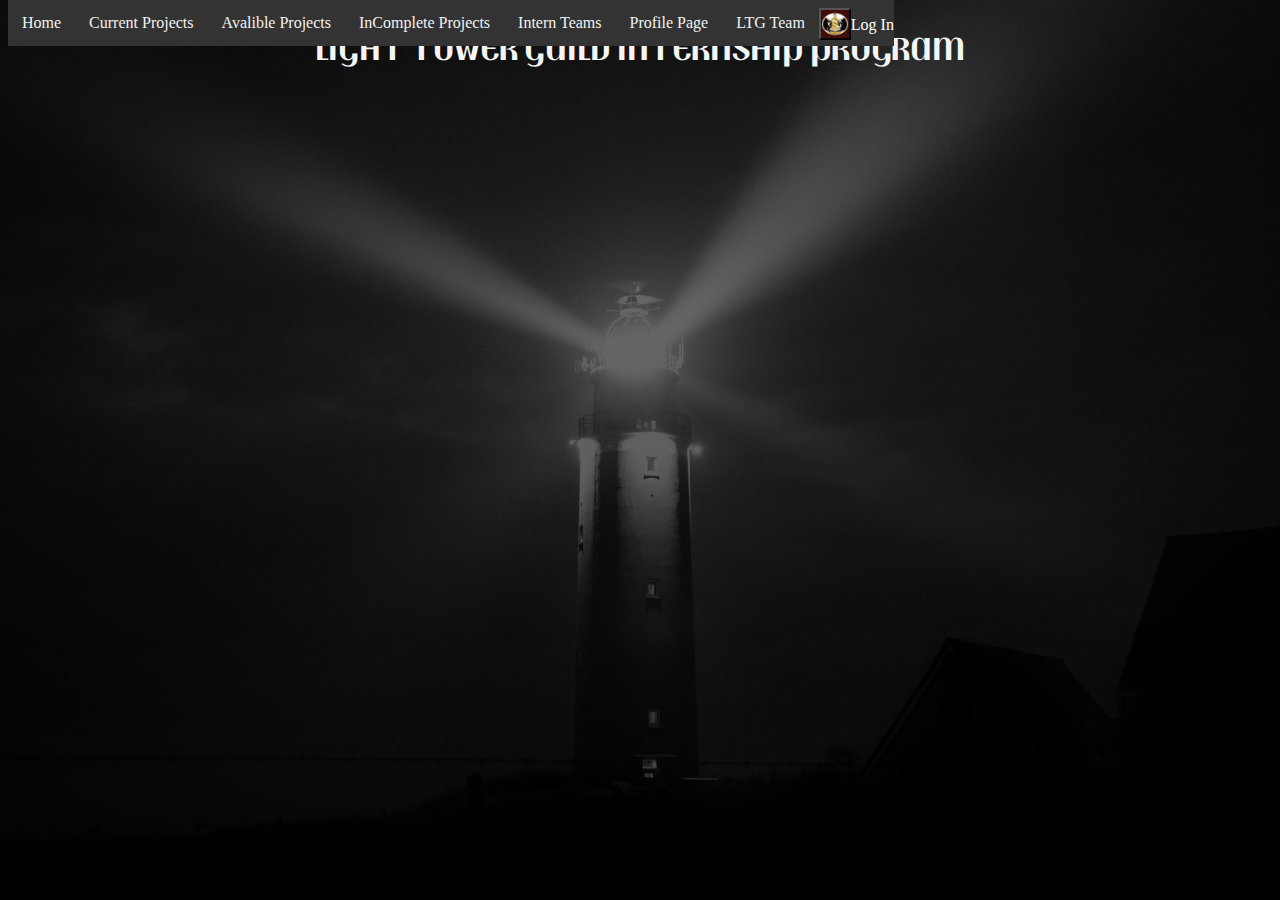
<file: index.html>
<!DOCTYPE html>
<!--[if lt IE 7]>      <html class="no-js lt-ie9 lt-ie8 lt-ie7"> <![endif]-->
<!--[if IE 7]>         <html class="no-js lt-ie9 lt-ie8"> <![endif]-->
<!--[if IE 8]>         <html class="no-js lt-ie9"> <![endif]-->
<!--[if gt IE 8]>      <html class="no-js"> <!--<![endif]-->
<html>
  <head>
    <meta charset="utf-8" />
    <meta http-equiv="X-UA-Compatible" content="IE=edge" />
    <title>Light Tower Guild</title>
    <meta name="description" content="" />
    <meta name="viewport" content="width=device-width, initial-scale=1" />
    <link rel="stylesheet" href="css/style.css" />
    <link rel="icon" href="images/favicon-32x32.png" />
    <link rel="preconnect" href="https://fonts.gstatic.com">
<link href="https://fonts.googleapis.com/css2?family=Trochut:wght@700&display=swap" rel="stylesheet"> 
  </head>
  <body id="main-body">
    <!--[if lt IE 7]>
      <p class="browsehappy">
        You are using an <strong>outdated</strong> browser. Please
        <a href="#">upgrade your browser</a> to improve your experience.
      </p>
    <![endif]-->

    <!-- Sticky nav bar -->
    <div id="navbar">
      <a href="index.html">Home</a>
      <a href="currentProjects.html">Current Projects</a>
      <a href="avalibleProjects.html">Avalible Projects</a>
      <a href="incompleteProjects.html">InComplete Projects</a>
      <a href="intermTeams.html">Intern Teams</a>
      <a href="profilePage.html">Profile Page</a>
      <a href="ltgTeam.html">LTG Team</a>
      <div class="login-text">Log In</div>
      <button id="loginButton" type="button">
        <a href="login.html"></a>
      </button>
    </div>
        <!-- Title -->
        <h1>LIGHT TOWER GUILD INTERNSHIP PROGRAM</h1>

    <script src="./javaScript/script.js" async defer></script>
  </body>
</html>
</file>
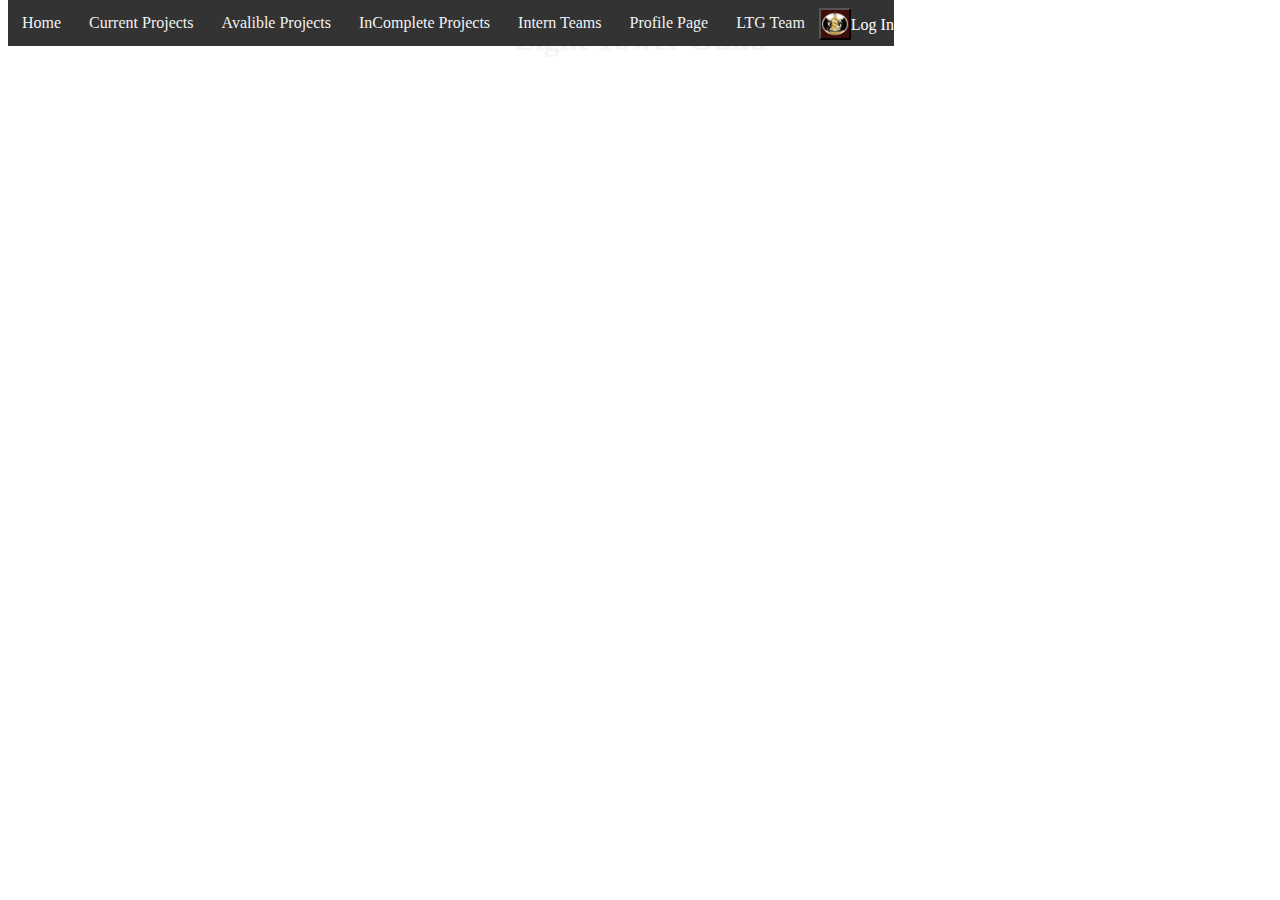
<file: companyLogin.html>
<!DOCTYPE html>
<!--[if lt IE 7]>      <html class="no-js lt-ie9 lt-ie8 lt-ie7"> <![endif]-->
<!--[if IE 7]>         <html class="no-js lt-ie9 lt-ie8"> <![endif]-->
<!--[if IE 8]>         <html class="no-js lt-ie9"> <![endif]-->
<!--[if gt IE 8]>      <html class="no-js"> <!--<![endif]-->
<html>
    <head>
        <meta charset="utf-8">
        <meta http-equiv="X-UA-Compatible" content="IE=edge">
        <title>Light Tower Guild</title>
        <meta name="description" content="">
        <meta name="viewport" content="width=device-width, initial-scale=1">
        <link rel="stylesheet" href="css/style.css">
        <link rel="icon" href="images/favicon-32x32.png">
    </head>
    <body>
        <!--[if lt IE 7]>
            <p class="browsehappy">You are using an <strong>outdated</strong> browser. Please <a href="#">upgrade your browser</a> to improve your experience.</p>
        <![endif]-->
        
        <!-- Sticky nav bar -->
    <div id="navbar">
      <a href="index.html">Home</a>
      <a href="currentProjects.html">Current Projects</a>
      <a href="avalibleProjects.html">Avalible Projects</a>
      <a href="incompleteProjects.html">InComplete Projects</a>
      <a href="intermTeams.html">Intern Teams</a>
      <a href="profilePage.html">Profile Page</a>
      <a href="ltgTeam.html">LTG Team</a>
      <div class="login-text">Log In</div>
      <button id="loginButton" type="button">
        <a href="login.html"></a>
      </button>
    </div>


        <!-- Title -->
        <h1>Light Tower Guild </h1>

        <script src="./javaScript/script.js" async defer></script>
    </body>
</html>
</file>
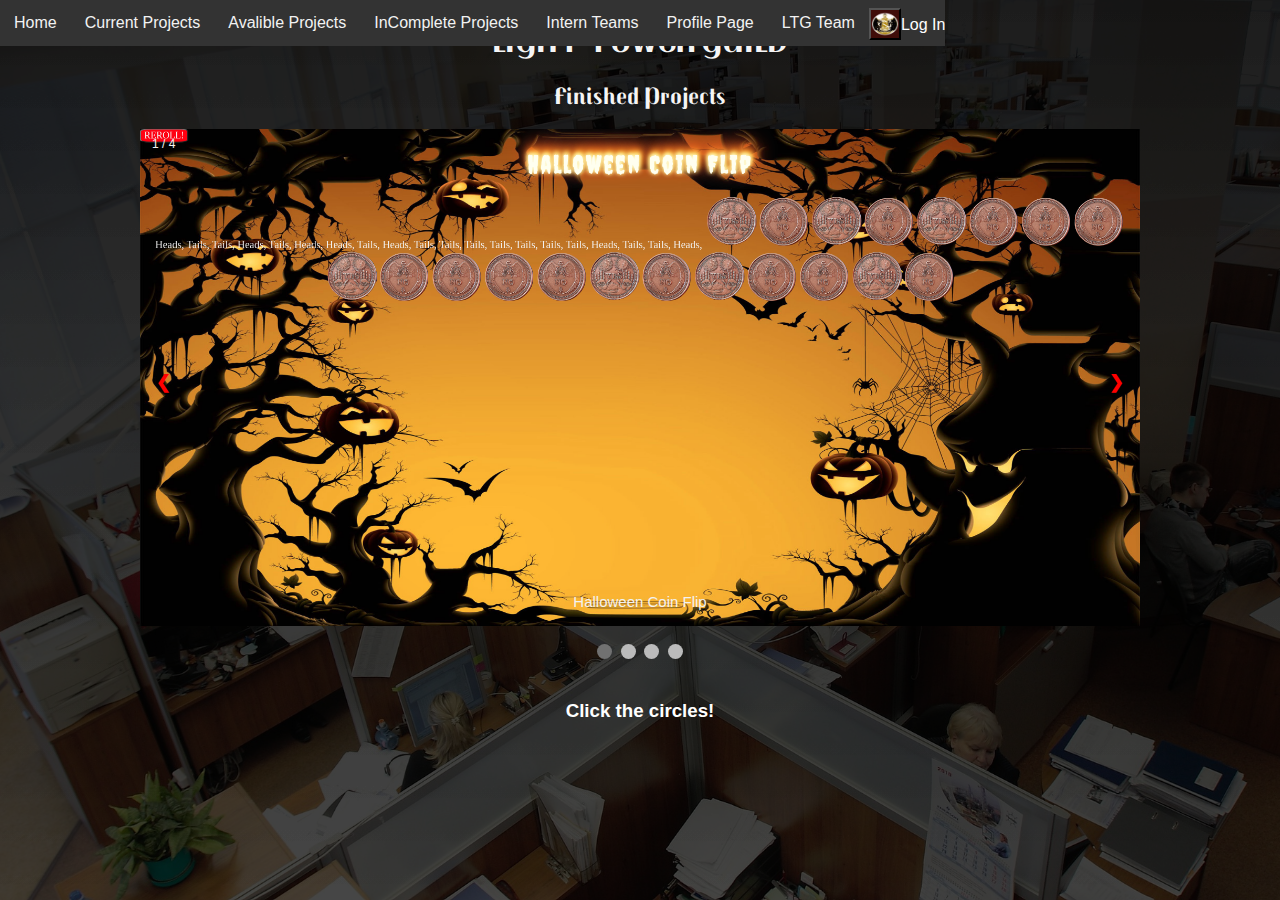
<file: currentProjects.html>
<!DOCTYPE html>
<!--[if lt IE 7]>      <html class="no-js lt-ie9 lt-ie8 lt-ie7"> <![endif]-->
<!--[if IE 7]>         <html class="no-js lt-ie9 lt-ie8"> <![endif]-->
<!--[if IE 8]>         <html class="no-js lt-ie9"> <![endif]-->
<!--[if gt IE 8]>      <html class="no-js"> <!--<![endif]-->
<html>
  <head>
    <meta charset="utf-8" />
    <meta http-equiv="X-UA-Compatible" content="IE=edge" />
    <title>Light Tower Guild</title>
    <meta name="description" content="" />
    <meta name="viewport" content="width=device-width, initial-scale=1" />
    <link rel="stylesheet" href="css/style.css" />
    <link rel="stylesheet" href="css/currentProjects.css" />
    <link rel="icon" href="images/favicon-32x32.png" />
    <link rel="preconnect" href="https://fonts.gstatic.com">
<link href="https://fonts.googleapis.com/css2?family=Trochut:wght@700&display=swap" rel="stylesheet"> 
  </head>
  <body>
    <!--[if lt IE 7]>
      <p class="browsehappy">
        You are using an <strong>outdated</strong> browser. Please
        <a href="#">upgrade your browser</a> to improve your experience.
      </p>
    <![endif]-->

    <!-- Sticky nav bar -->
    <div id="navbar">
      <a href="index.html">Home</a>
      <a href="currentProjects.html">Current Projects</a>
      <a href="avalibleProjects.html">Avalible Projects</a>
      <a href="incompleteProjects.html">InComplete Projects</a>
      <a href="intermTeams.html">Intern Teams</a>
      <a href="profilePage.html">Profile Page</a>
      <a href="ltgTeam.html">LTG Team</a>
      <div class="login-text">Log In</div>
      <button id="loginButton" type="button">
        <a href="login.html"></a>
      </button>
    </div>

    <!-- Title -->
    <h1> LIGHT TOWER GUILD </h1>
    <h2>Finished Projects</h2>

    <div class="slideshow-container">
      <div class="mySlides fade">
        <div class="numbertext">1 / 4</div>
        <img src="images/halloween.png" style="width: 100%" />
        <div class="text">Halloween Coin Flip</div>
      </div>

      <div class="mySlides fade">
        <div class="numbertext">2 / 4</div>
        <img src="images/mazerunner.png" style="width: 100%" />
        <div class="text">Maze Runner</div>
      </div>

      <div class="mySlides fade">
        <div class="numbertext">3 / 4</div>
        <img src="images/halloween.png" style="width: 100%" />
        <div class="text">Halloween 2</div>
      </div>

        <div class="mySlides fade">
        <div class="numbertext">4 / 4</div>
        <img src="images/mazerunner.png" style="width: 100%" />
        <div class="text">Maze Runner 2</div>
      </div>

      <a class="prev" onclick="plusSlides(-1)">&#10094;</a>
      <a class="next" onclick="plusSlides(1)">&#10095;</a>
    </div>
    <br />

    <div style="text-align: center">
      <span class="dot" onclick="currentSlide(1)"></span>
      <span class="dot" onclick="currentSlide(2)"></span>
      <span class="dot" onclick="currentSlide(3)"></span>
      <span class="dot" onclick="currentSlide(4)"></span>
    </div>
    <br />
    <h3 id="bottom-warning">Click the circles!</h3>
    <script src="./javaScript/script.js" async defer></script>
  </body>
</html>
</file>
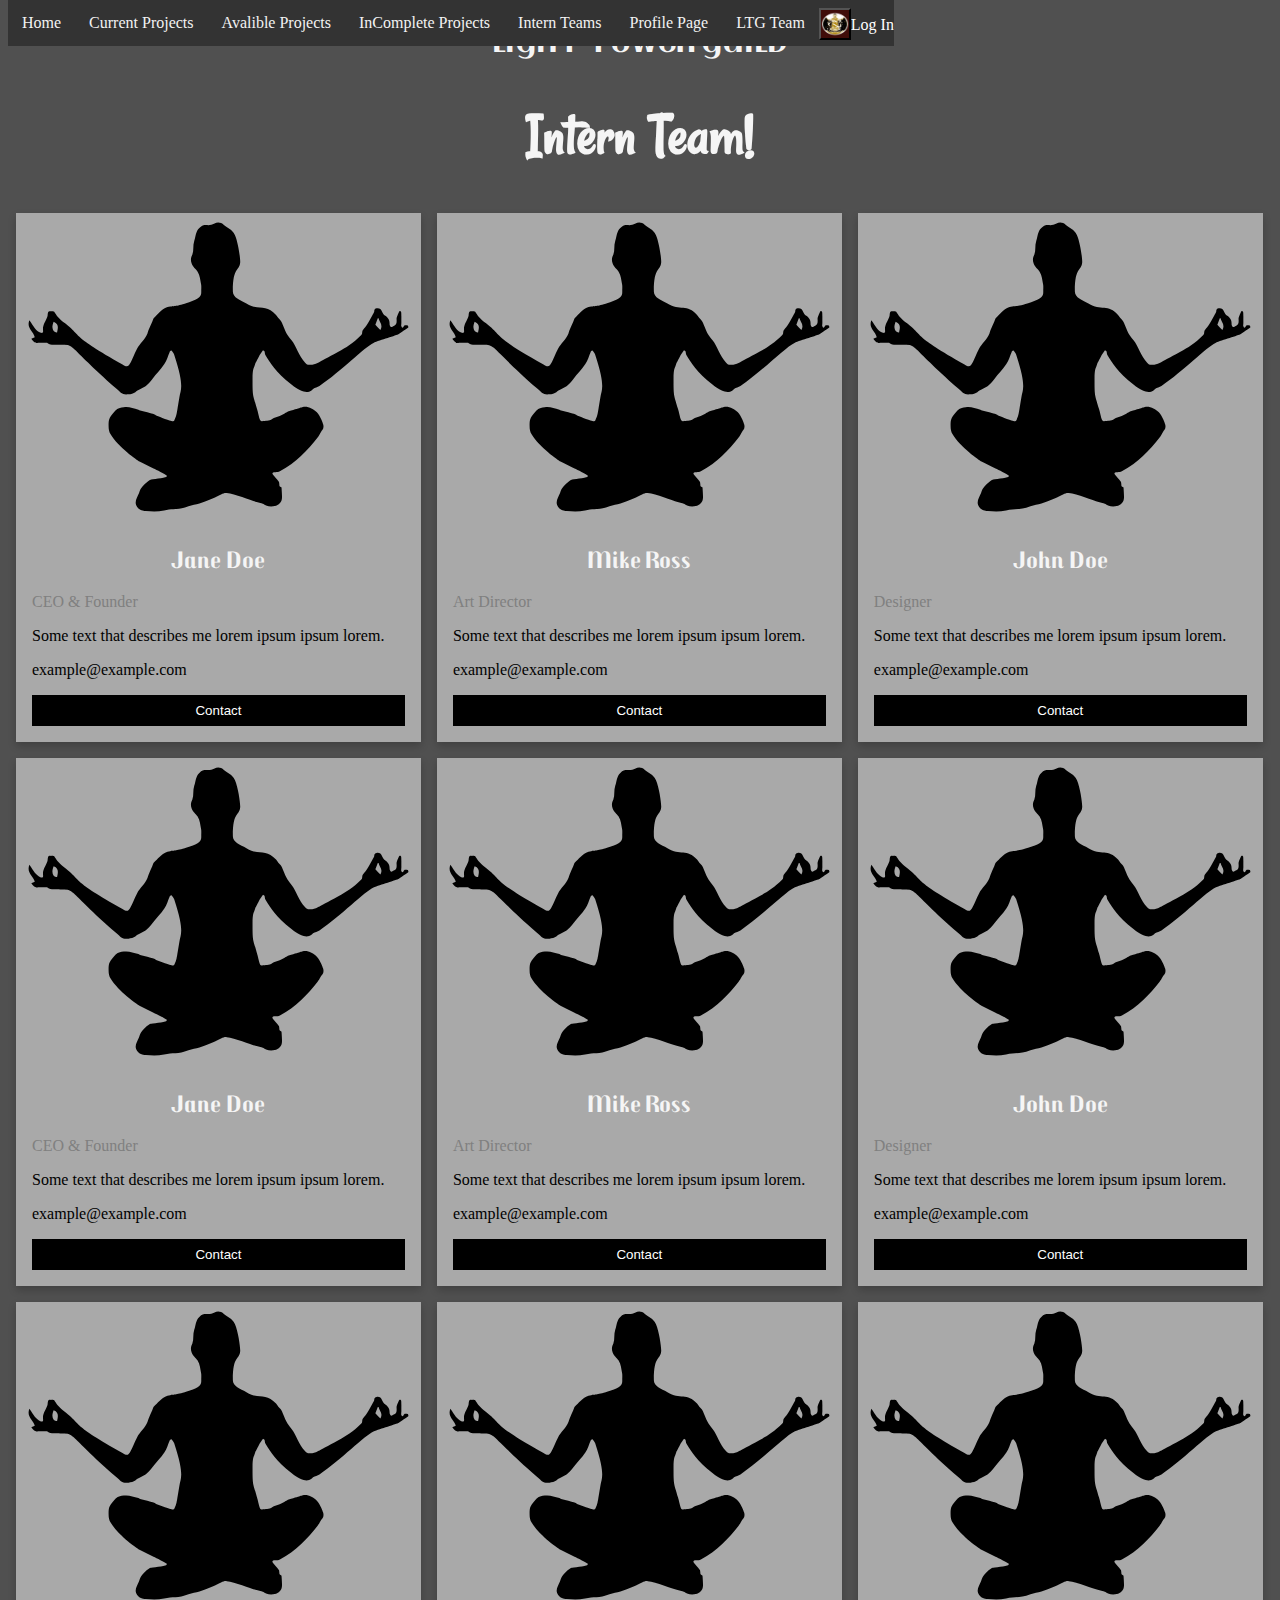
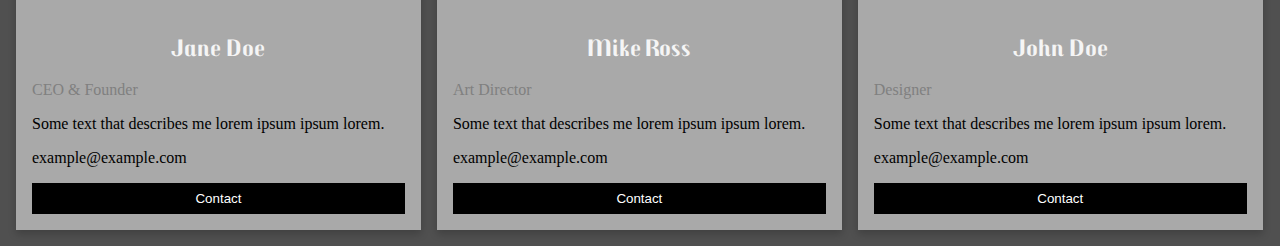
<file: intermTeams.html>
<!DOCTYPE html>
<!--[if lt IE 7]>      <html class="no-js lt-ie9 lt-ie8 lt-ie7"> <![endif]-->
<!--[if IE 7]>         <html class="no-js lt-ie9 lt-ie8"> <![endif]-->
<!--[if IE 8]>         <html class="no-js lt-ie9"> <![endif]-->
<!--[if gt IE 8]>      <html class="no-js"> <!--<![endif]-->
<html>
  <head>
    <meta charset="utf-8" />
    <meta http-equiv="X-UA-Compatible" content="IE=edge" />
    <title>Light Tower Guild</title>
    <meta name="description" content="" />
    <meta name="viewport" content="width=device-width, initial-scale=1" />
    <link rel="stylesheet" href="css/style.css" />
    <link rel="stylesheet" href="css/internTeams.css" />
    <link rel="icon" href="images/favicon-32x32.png" />
    <link rel="preconnect" href="https://fonts.gstatic.com">
<link href="https://fonts.googleapis.com/css2?family=Trochut:wght@700&display=swap" rel="stylesheet"> 
  </head>
  <body>
    <!--[if lt IE 7]>
      <p class="browsehappy">
        You are using an <strong>outdated</strong> browser. Please
        <a href="#">upgrade your browser</a> to improve your experience.
      </p>
    <![endif]-->

    <!-- Sticky nav bar -->
    <div id="navbar">
      <a href="index.html">Home</a>
      <a href="currentProjects.html">Current Projects</a>
      <a href="avalibleProjects.html">Avalible Projects</a>
      <a href="incompleteProjects.html">InComplete Projects</a>
      <a href="intermTeams.html">Intern Teams</a>
      <a href="profilePage.html">Profile Page</a>
      <a href="ltgTeam.html">LTG Team</a>
      <div class="login-text">Log In</div>
      <button id="loginButton" type="button">
        <a href="login.html"></a>
      </button>
    </div>

    <!-- Title -->
    <h1> LIGHT TOWER GUILD </h1>
    <h2 id="fire_font" class="font-effect-fire-animation">Intern Team!</h2>

    <div class="row">
      <div class="column">
        <div class="card">
          <img src="images/yoga.svg" alt="Jane" style="width: 100%" />
          <div class="container">
            <h2>Jane Doe</h2>
            <p class="title">CEO & Founder</p>
            <p>Some text that describes me lorem ipsum ipsum lorem.</p>
            <p>example@example.com</p>
            <p><button class="button">Contact</button></p>
          </div>
        </div>
      </div>

      <div class="column">
        <div class="card">
          <img src="/images/yoga.svg" alt="Mike" style="width: 100%" />
          <div class="container">
            <h2>Mike Ross</h2>
            <p class="title">Art Director</p>
            <p>Some text that describes me lorem ipsum ipsum lorem.</p>
            <p>example@example.com</p>
            <p><button class="button">Contact</button></p>
          </div>
        </div>
      </div>

      <div class="column">
        <div class="card">
          <img src="/images/yoga.svg" alt="John" style="width: 100%" />
          <div class="container">
            <h2>John Doe</h2>
            <p class="title">Designer</p>
            <p>Some text that describes me lorem ipsum ipsum lorem.</p>
            <p>example@example.com</p>
            <p><button class="button">Contact</button></p>
          </div>
        </div>
      </div>
    </div>

    <div class="row">
      <div class="column">
        <div class="card">
          <img src="/images/yoga.svg" alt="Jane" style="width: 100%" />
          <div class="container">
            <h2>Jane Doe</h2>
            <p class="title">CEO & Founder</p>
            <p>Some text that describes me lorem ipsum ipsum lorem.</p>
            <p>example@example.com</p>
            <p><button class="button">Contact</button></p>
          </div>
        </div>
      </div>

      <div class="column">
        <div class="card">
          <img src="/images/yoga.svg" alt="Mike" style="width: 100%" />
          <div class="container">
            <h2>Mike Ross</h2>
            <p class="title">Art Director</p>
            <p>Some text that describes me lorem ipsum ipsum lorem.</p>
            <p>example@example.com</p>
            <p><button class="button">Contact</button></p>
          </div>
        </div>
      </div>

      <div class="column">
        <div class="card">
          <img src="/images/yoga.svg" alt="John" style="width: 100%" />
          <div class="container">
            <h2>John Doe</h2>
            <p class="title">Designer</p>
            <p>Some text that describes me lorem ipsum ipsum lorem.</p>
            <p>example@example.com</p>
            <p><button class="button">Contact</button></p>
          </div>
        </div>
      </div>
    </div>

    <div class="row">
      <div class="column">
        <div class="card">
          <img src="/images/yoga.svg" alt="Jane" style="width: 100%" />
          <div class="container">
            <h2>Jane Doe</h2>
            <p class="title">CEO & Founder</p>
            <p>Some text that describes me lorem ipsum ipsum lorem.</p>
            <p>example@example.com</p>
            <p><button class="button">Contact</button></p>
          </div>
        </div>
      </div>

      <div class="column">
        <div class="card">
          <img src="/images/yoga.svg" alt="Mike" style="width: 100%" />
          <div class="container">
            <h2>Mike Ross</h2>
            <p class="title">Art Director</p>
            <p>Some text that describes me lorem ipsum ipsum lorem.</p>
            <p>example@example.com</p>
            <p><button class="button">Contact</button></p>
          </div>
        </div>
      </div>

      <div class="column">
        <div class="card">
          <img src="/images/yoga.svg" alt="John" style="width: 100%" />
          <div class="container">
            <h2>John Doe</h2>
            <p class="title">Designer</p>
            <p>Some text that describes me lorem ipsum ipsum lorem.</p>
            <p>example@example.com</p>
            <p><button class="button">Contact</button></p>
          </div>
        </div>
      </div>
    </div>


    <script src="./javaScript/script.js" async defer></script>
  </body>
</html>
</file>
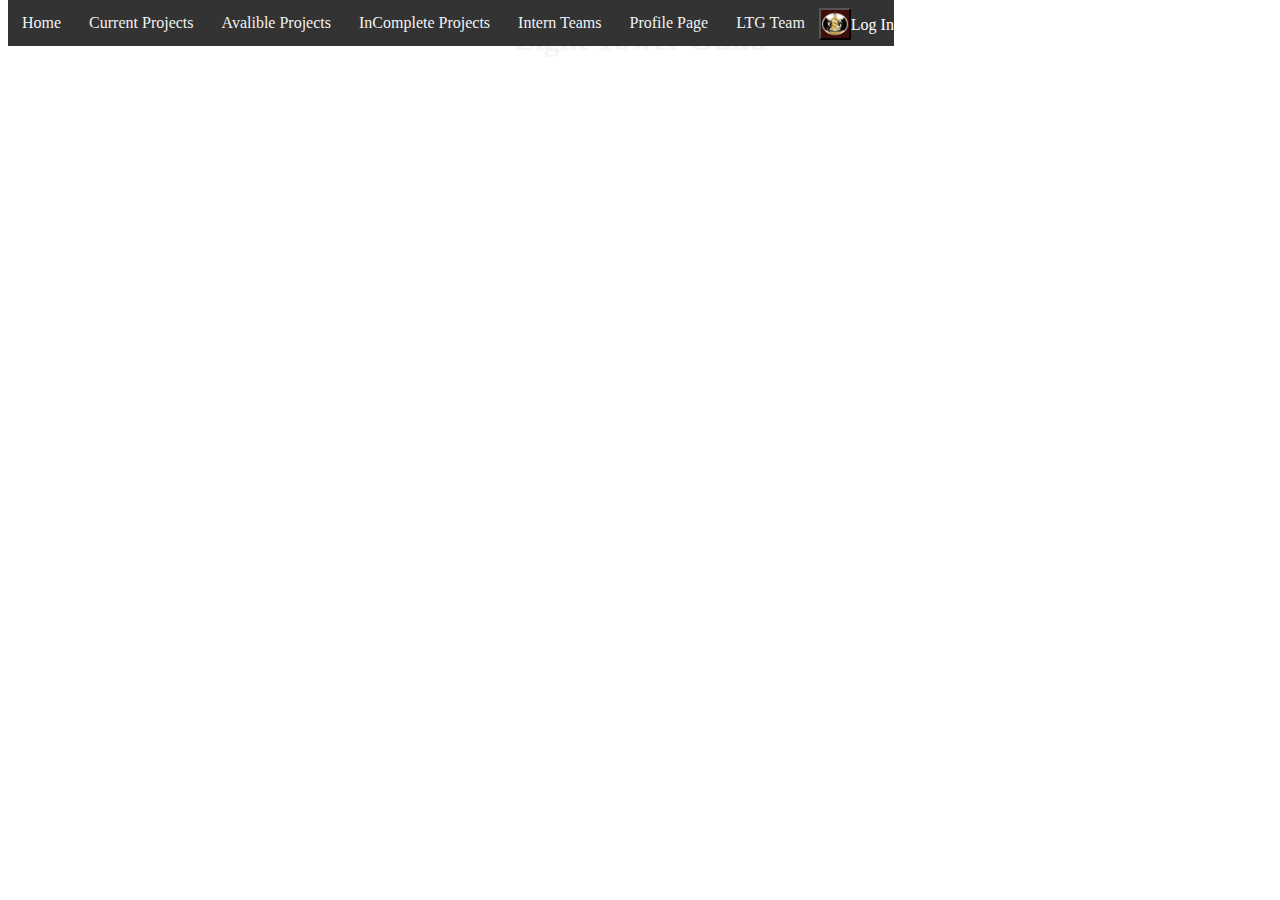
<file: internLogin.html>
<!DOCTYPE html>
<!--[if lt IE 7]>      <html class="no-js lt-ie9 lt-ie8 lt-ie7"> <![endif]-->
<!--[if IE 7]>         <html class="no-js lt-ie9 lt-ie8"> <![endif]-->
<!--[if IE 8]>         <html class="no-js lt-ie9"> <![endif]-->
<!--[if gt IE 8]>      <html class="no-js"> <!--<![endif]-->
<html>
    <head>
        <meta charset="utf-8">
        <meta http-equiv="X-UA-Compatible" content="IE=edge">
        <title>Light Tower Guild</title>
        <meta name="description" content="">
        <meta name="viewport" content="width=device-width, initial-scale=1">
        <link rel="stylesheet" href="css/style.css">
        <link rel="icon" href="images/favicon-32x32.png">
    </head>
    <body>
        <!--[if lt IE 7]>
            <p class="browsehappy">You are using an <strong>outdated</strong> browser. Please <a href="#">upgrade your browser</a> to improve your experience.</p>
        <![endif]-->
        
        <!-- Sticky nav bar -->
    <div id="navbar">
      <a href="index.html">Home</a>
      <a href="currentProjects.html">Current Projects</a>
      <a href="avalibleProjects.html">Avalible Projects</a>
      <a href="incompleteProjects.html">InComplete Projects</a>
      <a href="intermTeams.html">Intern Teams</a>
      <a href="profilePage.html">Profile Page</a>
      <a href="ltgTeam.html">LTG Team</a>
       <div class="login-text">Log In</div>
      <button id="loginButton" type="button">
        <a href="login.html"></a>
      </button>
    </div>


        <!-- Title -->
        <h1>Light Tower Guild </h1>

        <script src="./javaScript/script.js" async defer></script>
    </body>
</html>
</file>
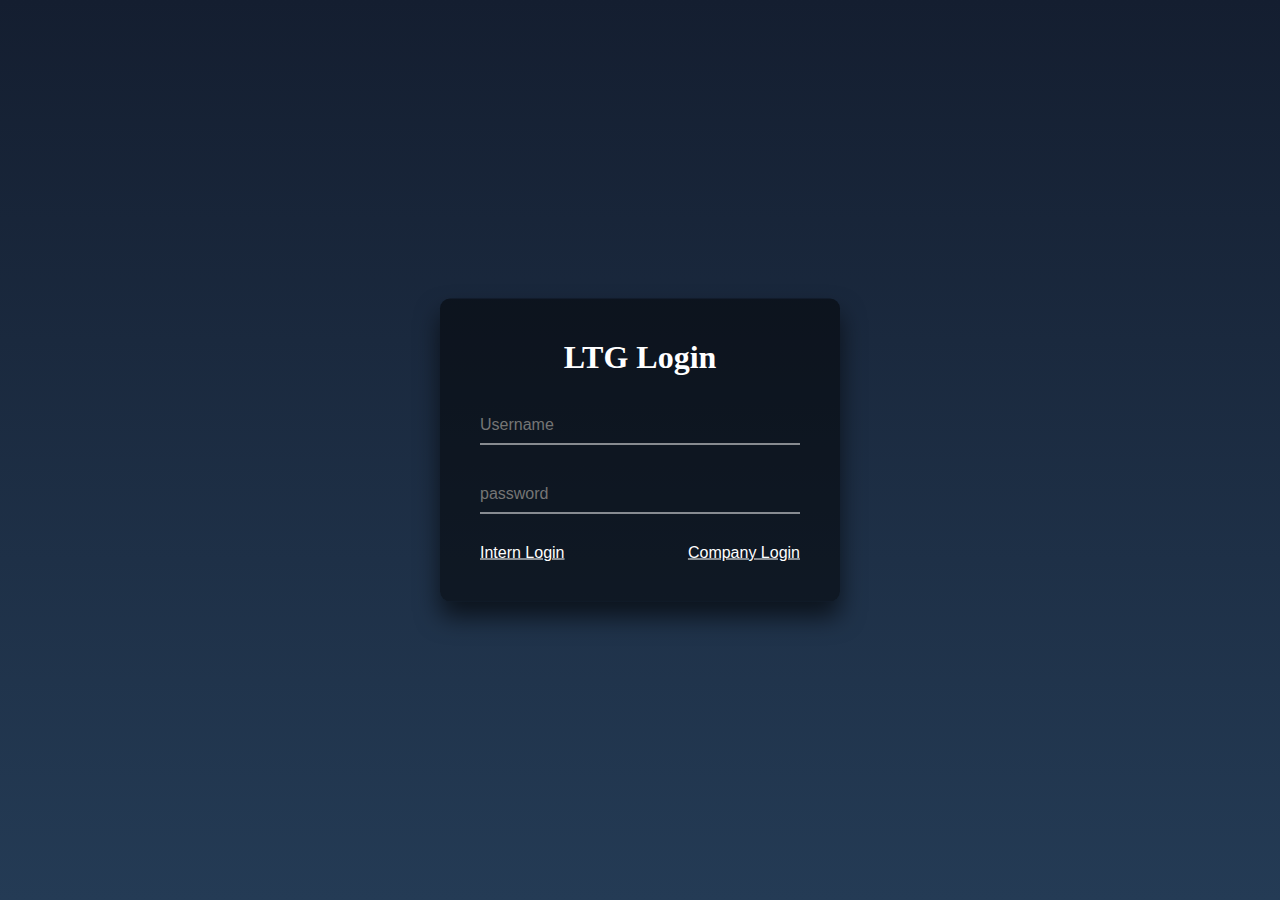
<file: login.html>
<!DOCTYPE html>
<!--[if lt IE 7]>      <html class="no-js lt-ie9 lt-ie8 lt-ie7"> <![endif]-->
<!--[if IE 7]>         <html class="no-js lt-ie9 lt-ie8"> <![endif]-->
<!--[if IE 8]>         <html class="no-js lt-ie9"> <![endif]-->
<!--[if gt IE 8]>      <html class="no-js"> <!--<![endif]-->
<html>
  <head>
    <meta charset="utf-8" />
    <meta http-equiv="X-UA-Compatible" content="IE=edge" />
    <title>Light Tower Guild</title>
    <meta name="description" content="" />
    <meta name="viewport" content="width=device-width, initial-scale=1" />
    <link rel="stylesheet" href="css/style.css" />
    <link rel="stylesheet" href="css/login.css" />
    <link rel="icon" href="images/favicon-32x32.png" />
  </head>
  <body>
    <!--[if lt IE 7]>
      <p class="browsehappy">
        You are using an <strong>outdated</strong> browser. Please
        <a href="#">upgrade your browser</a> to improve your experience.
      </p>
    <![endif]-->

    <!-- Sticky nav bar -->
    <!--
    <div id="navbar">
      <a href="index.html">Home</a>
      <a href="currentProjects.html">Current Projects</a>
      <a href="avalibleProjects.html">Avalible Projects</a>
      <a href="incompleteProjects.html">InComplete Projects</a>
      <a href="intermTeams.html">Intern Teams</a>
      <a href="profilePage.html">Profile Page</a>
      <a href="ltgTeam.html">LTG Team</a>
      <button id="loginButton" type="button">
        <a href="login.html"></a>
      </button>
    </div> -->

    
    <!-- Login Box -->
    <div class="login-box">
      <h1>LTG Login</h1>
      <form>
        <div class="user-box">
          <input type="text" name="" required="" placeholder="Username" />
        </div>
        <div class="user-box">
          <input type="password" name="" required="" placeholder="password" />
        </div>
        <a id="home_link_left" href="incompleteProjects.html">
          <span></span>
          <span></span>
          <span></span>
          <span></span>
          Intern Login
          </a>
        <a id="home_link_right" href="currentProjects.html">
          <span></span>
          <span></span>
          <span></span>
          <span></span>
          Company Login
        </a>
      </form>
    </div>
    <script src="./javaScript/script.js" async defer></script>
  </body>
</html>
</file>
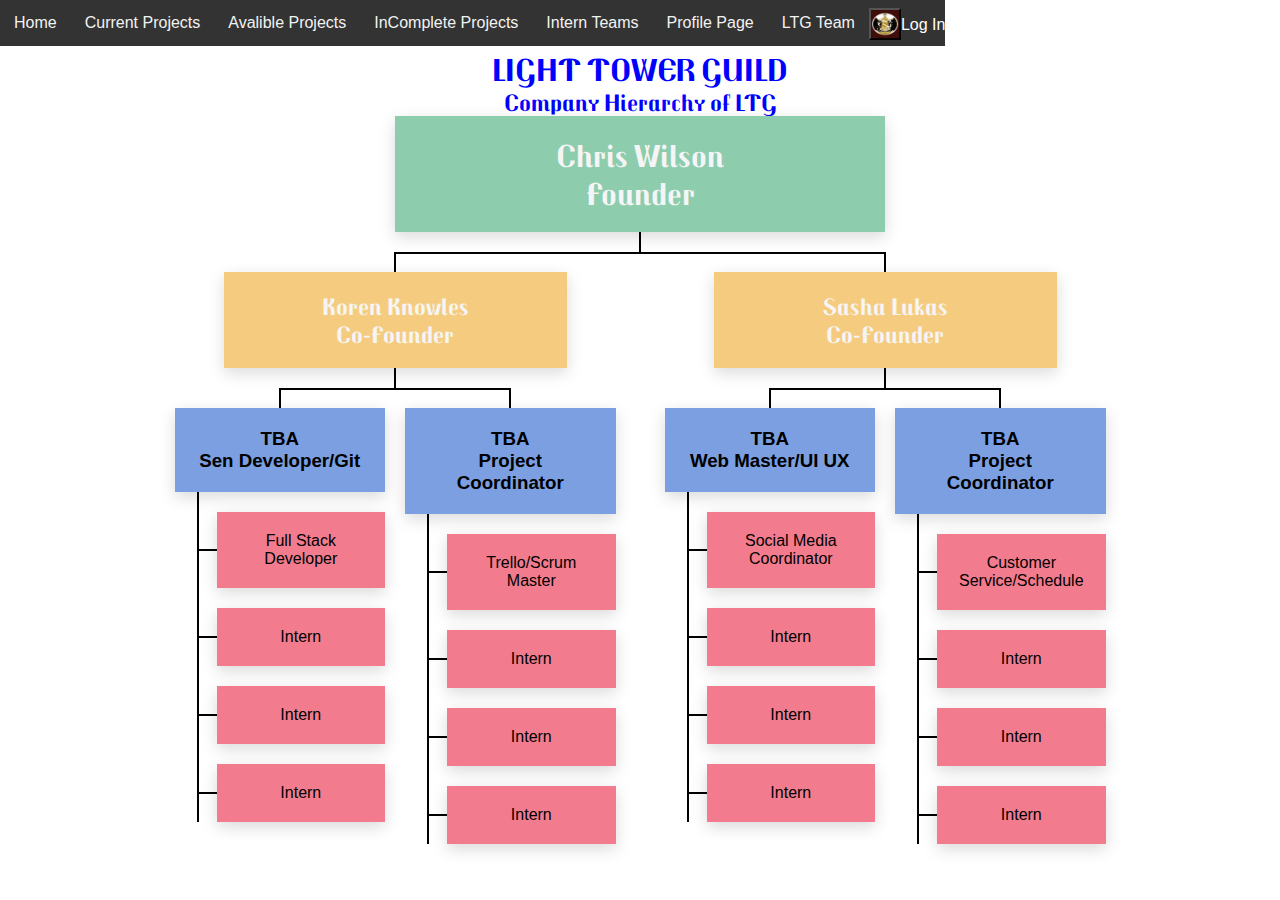
<file: ltgTeam.html>
<!DOCTYPE html>
<!--[if lt IE 7]>      <html class="no-js lt-ie9 lt-ie8 lt-ie7"> <![endif]-->
<!--[if IE 7]>         <html class="no-js lt-ie9 lt-ie8"> <![endif]-->
<!--[if IE 8]>         <html class="no-js lt-ie9"> <![endif]-->
<!--[if gt IE 8]>      <html class="no-js"> <!--<![endif]-->
<html>
  <head>
    <meta charset="utf-8" />
    <meta http-equiv="X-UA-Compatible" content="IE=edge" />
    <title>Who We Are!</title>
    <meta name="description" content="" />
    <meta name="viewport" content="width=device-width, initial-scale=1" />
    <link rel="stylesheet" href="css/style.css" />
    <link rel="stylesheet" href="css/ltgTeam.css" />
    <link rel="icon" href="images/favicon-32x32.png" />
    <link rel="preconnect" href="https://fonts.gstatic.com" />
    <link
      href="https://fonts.googleapis.com/css2?family=Trochut:wght@700&display=swap"
      rel="stylesheet"
    />
  </head>
  <body>
    <!--[if lt IE 7]>
      <p class="browsehappy">
        You are using an <strong>outdated</strong> browser. Please
        <a href="#">upgrade your browser</a> to improve your experience.
      </p>
    <![endif]-->

    <!-- Sticky nav bar -->
    <div id="navbar">
      <a href="index.html">Home</a>
      <a href="currentProjects.html">Current Projects</a>
      <a href="avalibleProjects.html">Avalible Projects</a>
      <a href="incompleteProjects.html">InComplete Projects</a>
      <a href="intermTeams.html">Intern Teams</a>
      <a href="profilePage.html">Profile Page</a>
      <a href="ltgTeam.html">LTG Team</a>
      <div class="login-text">Log In</div>
      <button id="loginButton" type="button">
        <a href="login.html"></a>
      </button>
    </div>

    <!-- Title -->
    <h1 style="color: blue">LIGHT TOWER GUILD</h1>
    <h2 style="color: blue">Company Hierarchy of LTG</h2>

    <!--[if lt IE 7]>
      <p class="browsehappy">
        You are using an <strong>outdated</strong> browser. Please
        <a href="#">upgrade your browser</a> to improve your experience.
      </p>
    <![endif]-->

    <div class="container">
      <h1 class="level-1 rectangle">
        Chris Wilson <br />
        Founder
      </h1>

      <ol class="level-2-wrapper">
        <li>
          <h2 class="level-2 rectangle">Koren Knowles <br />Co-Founder</h2>
          <ol class="level-3-wrapper">
            <li>
              <h3 class="level-3 rectangle">TBA <br />Sen Developer/Git</h3>
              <ol class="level-4-wrapper">
                <li>
                  <h4 class="level-4 rectangle">Full Stack Developer</h4>
                </li>
                <li>
                  <h4 class="level-4 rectangle">Intern</h4>
                </li>
                <li>
                  <h4 class="level-4 rectangle">Intern</h4>
                </li>
                <li>
                  <h4 class="level-4 rectangle">Intern</h4>
                </li>
              </ol>
            </li>
            <li>
              <h3 class="level-3 rectangle">TBA <br />Project Coordinator</h3>
              <ol class="level-4-wrapper">
                <li>
                  <h4 class="level-4 rectangle">Trello/Scrum Master</h4>
                </li>
                <li>
                  <h4 class="level-4 rectangle">Intern</h4>
                </li>
                <li>
                  <h4 class="level-4 rectangle">Intern</h4>
                </li>
                <li>
                  <h4 class="level-4 rectangle">Intern</h4>
                </li>
              </ol>
            </li>
          </ol>
        </li>
        <li>
          <h2 class="level-2 rectangle">Sasha Lukas <br />Co-Founder</h2>
          <ol class="level-3-wrapper">
            <li>
              <h3 class="level-3 rectangle">
                TBA <br />
                Web Master/UI UX
              </h3>
              <ol class="level-4-wrapper">
                <li>
                  <h4 class="level-4 rectangle">Social Media Coordinator</h4>
                </li>
                <li>
                  <h4 class="level-4 rectangle">Intern</h4>
                </li>
                <li>
                  <h4 class="level-4 rectangle">Intern</h4>
                </li>
                <li>
                  <h4 class="level-4 rectangle">Intern</h4>
                </li>
              </ol>
            </li>
            <li>
              <h3 class="level-3 rectangle">
                TBA <br />
                Project Coordinator
              </h3>
              <ol class="level-4-wrapper">
                <li>
                  <h4 class="level-4 rectangle">Customer Service/Schedule</h4>
                </li>
                <li>
                  <h4 class="level-4 rectangle">Intern</h4>
                </li>
                <li>
                  <h4 class="level-4 rectangle">Intern</h4>
                </li>
                <li>
                  <h4 class="level-4 rectangle">Intern</h4>
                </li>
              </ol>
            </li>
          </ol>
        </li>
      </ol>
    </div>
    <script src="./javaScript/ltgTeam.js" async defer></script>
  </body>
</html>
</file>
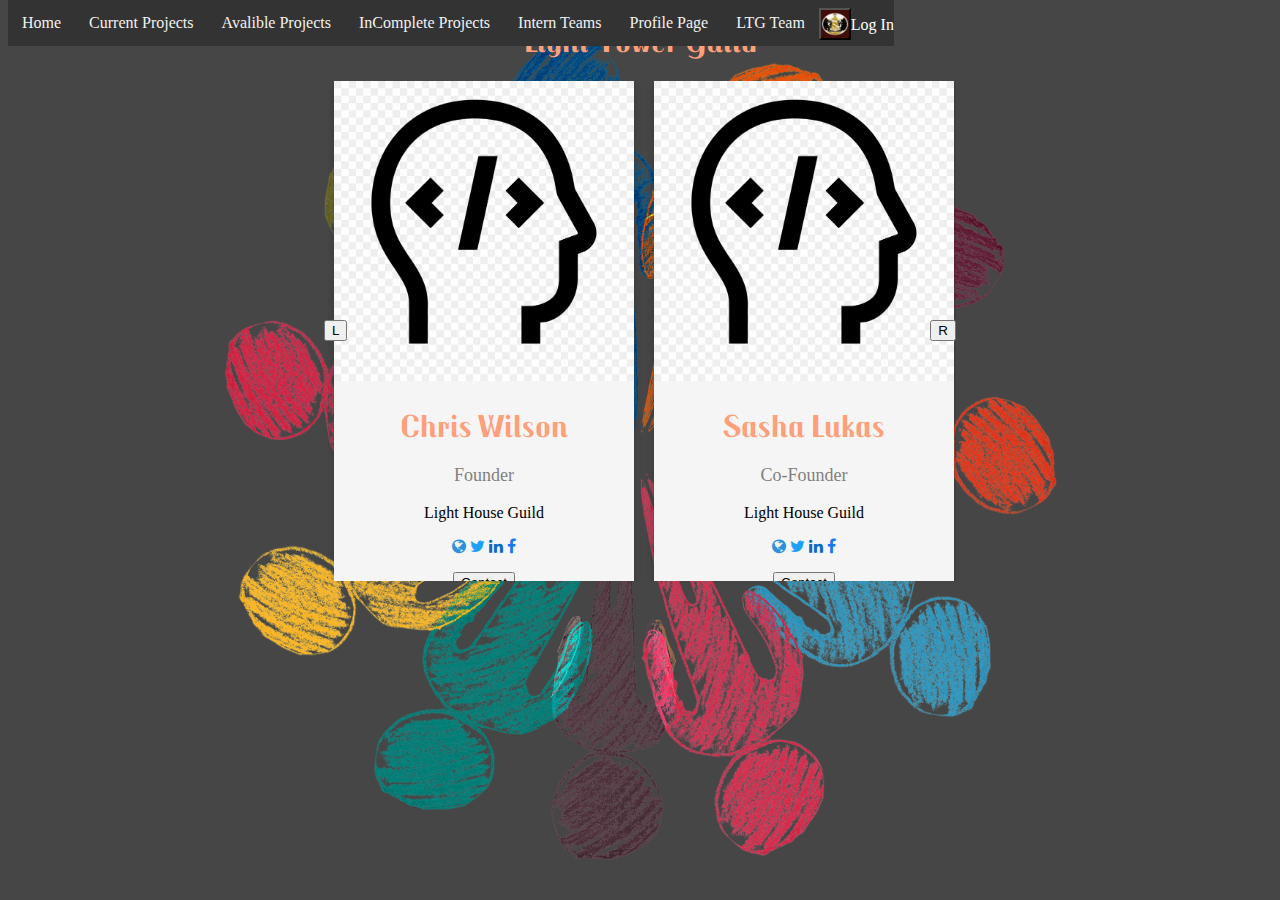
<file: profilePage.html>
<!DOCTYPE html>
<!--[if lt IE 7]>      <html class="no-js lt-ie9 lt-ie8 lt-ie7"> <![endif]-->
<!--[if IE 7]>         <html class="no-js lt-ie9 lt-ie8"> <![endif]-->
<!--[if IE 8]>         <html class="no-js lt-ie9"> <![endif]-->
<!--[if gt IE 8]>      <html class="no-js"> <!--<![endif]-->
<html>
    <head>
        <meta charset="utf-8">
        <meta http-equiv="X-UA-Compatible" content="IE=edge">
        <title>Light Tower Guild</title>
        <meta name="description" content="">
        <meta name="viewport" content="width=device-width, initial-scale=1">
        <link rel="stylesheet" href="css/style.css">
        <link rel="stylesheet" href="css/profilePage.css">
        <link rel="icon" href="images/favicon-32x32.png">
        <!-- Add icon library -->
<link rel="stylesheet" href="https://cdnjs.cloudflare.com/ajax/libs/font-awesome/4.7.0/css/font-awesome.min.css">
<link rel="preconnect" href="https://fonts.gstatic.com">
<link href="https://fonts.googleapis.com/css2?family=Trochut:wght@700&display=swap" rel="stylesheet"> 
    </head>
    <body>
        <!--[if lt IE 7]>
            <p class="browsehappy">You are using an <strong>outdated</strong> browser. Please <a href="#">upgrade your browser</a> to improve your experience.</p>
        <![endif]-->
        
        <!-- Sticky nav bar -->
    <div id="navbar">
      <a href="index.html">Home</a>
      <a href="currentProjects.html">Current Projects</a>
      <a href="avalibleProjects.html">Avalible Projects</a>
      <a href="incompleteProjects.html">InComplete Projects</a>
      <a href="intermTeams.html">Intern Teams</a>
      <a href="profilePage.html">Profile Page</a>
      <a href="ltgTeam.html">LTG Team</a>
      <!--<i id="search_icon"class="fa fa-search" aria-hidden="true">Search</i>-->
       <div class="login-text">Log In</div>
      <button id="loginButton" type="button">
        <a href="login.html"></a>
      </button>
    </div>


        <!-- Title -->
        <h1>Light Tower Guild </h1>

        <div class="wrapper">
        <ul class="carousel" data-target="carousel">
        
        <!-- Card begin -->
        <li class="card" data-target="card">
            <img src="images/developericon.jpg" alt="chris wilson picture" style="width:100%">
            <h1>Chris Wilson</h1>
            <p class="title">Founder</p>
            <p>Light House Guild</p>
            <a href="#" id="icon_globe"><i class="fa fa-globe"></i></a>
            <a href="#" id="icon_twitter"><i class="fa fa-twitter"></i></a>
            <a href="#" id="icon_linkedin"><i class="fa fa-linkedin"></i></a>
            <a href="#" id="icon_facebook"><i class="fa fa-facebook"></i></a>
            <p><button>Contact</button></p>
        </li>
        
        
        <!-- Card End -->

        <!-- Card begin -->
        <li class="card" data-target="card">
            <img src="images/developericon.jpg" alt="chris wilson picture" style="width:100%">
            <h1>Sasha Lukas</h1>
            <p class="title">Co-Founder</p>
            <p>Light House Guild</p>
            <a href="#" id="icon_globe"><i class="fa fa-globe"></i></a>
            <a href="#" id="icon_twitter"><i class="fa fa-twitter"></i></a>
            <a href="#" id="icon_linkedin"><i class="fa fa-linkedin"></i></a>
            <a href="#" id="icon_facebook"><i class="fa fa-facebook"></i></a>
            <p><button>Contact</button></p>
        </li>
        <!-- Card End -->

        <!-- Card begin -->
        <li class="card" data-target="card">
            <img src="images/developericon.jpg" alt="chris wilson picture" style="width:100%">
            <h1>Koren Knowles</h1>
            <p class="title">Co-Founder</p>
            <p>Light House Guild</p>
            <a href="#" id="icon_globe"><i class="fa fa-globe"></i></a>
            <a href="#" id="icon_twitter"><i class="fa fa-twitter"></i></a>
            <a href="#" id="icon_linkedin"><i class="fa fa-linkedin"></i></a>
            <a href="#" id="icon_facebook"><i class="fa fa-facebook"></i></a>
            <p><button>Contact</button></p>
        </li>
        <!-- Card End -->

            <!-- Card begin -->
        <li class="card" data-target="card">
            <img src="images/developericon.jpg" alt="chris wilson picture" style="width:100%">
            <h1>John Smith Jr.</h1>
            <p class="title">Senior Dev</p>
            <p>Microsoft</p>
            <a href="#" id="icon_globe"><i class="fa fa-globe"></i></a>
            <a href="#" id="icon_twitter"><i class="fa fa-twitter"></i></a>
            <a href="#" id="icon_linkedin"><i class="fa fa-linkedin"></i></a>
            <a href="#" id="icon_facebook"><i class="fa fa-facebook"></i></a>
            <p><button>Contact</button></p>
        </li>
        <!-- Card End -->

        <!-- Card begin -->
        <li class="card" data-target="card">
            <img src="images/developericon.jpg" alt="chris wilson picture" style="width:100%">
            <h1>Jane Beth Doe</h1>
            <p class="title">Scrum Leader</p>
            <p>Twitter</p>
            <a href="#" id="icon_globe"><i class="fa fa-globe"></i></a>
            <a href="#" id="icon_twitter"><i class="fa fa-twitter"></i></a>
            <a href="#" id="icon_linkedin"><i class="fa fa-linkedin"></i></a>
            <a href="#" id="icon_facebook"><i class="fa fa-facebook"></i></a>
            <p><button>Contact</button></p>
        </li>
        <!-- Card End -->

        <!-- Card begin -->
        <li class="card" data-target="card">
            <img src="images/developericon.jpg" alt="chris wilson picture" style="width:100%">
            <h1>Chris Wilson</h1>
            <p class="title">Intern</p>
            <p>Light House Guild</p>
            <a href="#" id="icon_globe"><i class="fa fa-globe"></i></a>
            <a href="#" id="icon_twitter"><i class="fa fa-twitter"></i></a>
            <a href="#" id="icon_linkedin"><i class="fa fa-linkedin"></i></a>
            <a href="#" id="icon_facebook"><i class="fa fa-facebook"></i></a>
            <p><button>Contact</button></p>
        </li>
        <!-- Card End -->

        </ul>
        <div class="button-wrapper">
                <button class="data-button" data-action="slideLeft">L</button>
                <button class="data-button" data-action="slideRight">R</button>
            </div>    
        </div>

        <script src="./javaScript/profilePage.js" async defer></script>
    </body>
</html>
</file>
<file: css/style.css>
@import "https://fonts.googleapis.com/css?family=Rancho&effect=fire-animation";

#main-body {
  /* Location of the image */
  background-image: url(/images/LightTower.jpg),
    linear-gradient(rgba(92, 91, 91, 0.5), rgba(0, 0, 0, 0.5));
  background-blend-mode: overlay;

  /* Background image is centered vertically and horizontally at all times */
  background-position: center center;
  /* Background image doesn't tile */
  background-repeat: no-repeat;
  /* Background image is fixed in the viewport so that it doesn't move when 
        the content's height is greater than the image's height */
  background-attachment: fixed;
  /* This is what makes the background image rescale based
        on the container's size */
  background-size: cover;
  /* Set a background color that will be displayed
        while the background image is loading */
  background-color: #464646;
  overflow: auto;
}

/* Style the navbar */
div#navbar {
  overflow: hidden;
  background-color: #333;
  top: 0;
  position: fixed;
}

h1, h2 {
  font-family: "Trochut", cursive;
  color: whitesmoke;
  text-align: center;
}

/* Navbar links */
#navbar a {
  float: left;
  display: block;
  color: #f2f2f2;
  text-align: center;
  padding: 14px;
  text-decoration: none;
}

/* Page content */
.content {
  padding: 16px;
}

The sticky class is added to the navbar with JS when it reaches its scroll position
.sticky {
  position: fixed;
  top: 0;
  width: 100%;
}

/* Add some top padding to the page content to prevent sudden quick movement (as the navigation bar gets a new position at the top of the page (position:fixed and top:0) */
.sticky + .content {
  padding-top: 60px;
}

#loginButton {
  float: right;
  background-image: url(/images/favicon-32x32.png);
  background-repeat: no-repeat;
  background-size: cover;
  height: 32px;
  width: 32px;
  margin-top: 8px;
}

.login-text {
  color: white;
  float: right;
  margin-top: 16px;
}

html {
  overflow: hidden;
  height: 100%;
}
</file>
<file: css/currentProjects.css>
* {
  box-sizing: border-box;
}

body {
  /* Location of the image 
  added and overlay to make background image blend - koren
  */
  background: url(/images/currentProjects_1920.jpg), 
  linear-gradient(rgba(0,0,0,0.8),rgba(0,0,0,0.5));
  background-blend-mode: overlay;
  
  /* Background image is centered vertically and horizontally at all times */
  background-position: center center;
  /* Background image doesn't tile */
  background-repeat: no-repeat;
  /* Background image is fixed in the viewport so that it doesn't move when 
         the content's height is greater than the image's height */
  background-attachment: fixed;
  /* This is what makes the background image rescale based
         on the container's size */
  background-size: cover;
  /* Set a background color that will be displayed
         while the background image is loading */
  background-color: #464646;
}

body {
  font-family: Verdana, sans-serif;
  margin: 0;
}
.mySlides {
  display: none;
}
img {
  vertical-align: middle;
  height: auto;
}

/* Slideshow container */
.slideshow-container {
  max-width: 1000px;
  position: relative;
  margin: auto;
}

/* Next & previous buttons */
.prev,
.next {
  cursor: pointer;
  position: absolute;
  top: 50%;
  width: auto;
  padding: 16px;
  margin-top: -22px;
  color: red;
  font-weight: bold;
  font-size: 18px;
  transition: 0.6s ease;
  border-radius: 0 3px 3px 0;
  user-select: none;
}

/* Position the "next button" to the right */
.next {
  right: 0;
  border-radius: 3px 0 0 3px;
}

/* On hover, add a black background color with a little bit see-through */
.prev:hover,
.next:hover {
  background-color: rgba(0, 0, 0, 0.8);
}

/* Caption text */
.text {
  color: #f2f2f2;
  font-size: 15px;
  padding: 8px 12px;
  position: absolute;
  bottom: 8px;
  width: 100%;
  text-align: center;
}

/* Number text (1/3 etc) */
.numbertext {
  color: #f2f2f2;
  font-size: 12px;
  padding: 8px 12px;
  position: absolute;
  top: 0;
}

/* The dots/bullets/indicators */
.dot {
  cursor: pointer;
  height: 15px;
  width: 15px;
  margin: 0 2px;
  background-color: #bbb;
  border-radius: 50%;
  display: inline-block;
  transition: background-color 0.6s ease;
}

.active,
.dot:hover {
  background-color: #717171;
}

/* Fading animation */
.fade {
  -webkit-animation-name: fade;
  -webkit-animation-duration: 1.5s;
  animation-name: fade;
  animation-duration: 1.5s;
}

@-webkit-keyframes fade {
  from {
    opacity: 0.4;
  }
  to {
    opacity: 1;
  }
}

@keyframes fade {
  from {
    opacity: 0.4;
  }
  to {
    opacity: 1;
  }
}

/* On smaller screens, decrease text size */
@media only screen and (max-width: 300px) {
  .prev,
  .next,
  .text {
    font-size: 11px;
  }
}

h3 {
  color:white; 
  text-align:center;
}
</file>
<file: css/internTeams.css>
@import "https://fonts.googleapis.com/css?family=Rancho&effect=fire-animation";

#fire_font {
  font-family: "Rancho", "Trebuchet MS", "Lucida Sans Unicode", "Lucida Grande",
    "Lucida Sans", Arial, sans-serif;
  font-size: 60px;
  margin: 40px 0;
  text-align: center;
}

body {
  background-color: rgb(80, 80, 80);
}

html {
  box-sizing: border-box;
}

*,
*:before,
*:after {
  box-sizing: inherit;
}

.column {
  float: left;
  width: 33.3%;
  margin-bottom: 16px;
  padding: 0 8px;
}

@media screen and (max-width: 650px) {
  .column {
    width: 100%;
    display: block;
  }
}

.card {
  box-shadow: 0 4px 8px 0 rgba(0, 0, 0, 0.2);
  background-color:darkgrey;
}

.container {
  padding: 0 16px;
}

.container::after,
.row::after {
  content: "";
  clear: both;
  display: table;
}

.title {
  color: grey;
}

.button {
  border: none;
  outline: 0;
  display: inline-block;
  padding: 8px;
  color: white;
  background-color: #000;
  text-align: center;
  cursor: pointer;
  width: 100%;
}

.button:hover {
  background-color: #555;
}
</file>
<file: css/login.css>
/* Code By Webdevtrick ( https://webdevtrick.com ) */
html {
  height: 100%;
}

body {
  margin: 0;
  padding: 0;
  font-family: sans-serif;
  background: linear-gradient(#141e30, #243b55);
}

.login-box {
  position: absolute;
  top: 50%;
  left: 50%;
  width: 400px;
  padding: 40px;
  transform: translate(-50%, -50%);
  background: rgba(0, 0, 0, 0.5);
  box-sizing: border-box;
  box-shadow: 0 15px 25px rgba(0, 0, 0, 0.6);
  border-radius: 10px;
}

.login-box h1 {
  margin: 0 0 30px;
  padding: 0;
  color: #fff;
  text-align: center;
}

.login-box .user-box {
  position: relative;
}

.login-box .user-box input {
  width: 100%;
  padding: 10px 0;
  font-size: 16px;
  color: #fff;
  margin-bottom: 30px;
  border: none;
  border-bottom: 1px solid #fff;
  outline: none;
  background: transparent;
}

.login-box .user-box label {
  position: absolute;
  top: 0;
  left: 0;
}

#home_link_right {
    float: right;
}

#home_link_right,
#home_link_left {
    color:white;
}

label {
  color: white;
}
</file>
<file: css/profilePage.css>
body {
  
  /* Location of the image */
  background-image: url(/images/profilePage_1920.png);
  /* Background image is centered vertically and horizontally at all times */
  background-position: center center;
  /* Background image doesn't tile */
  background-repeat: no-repeat;
  /* Background image is fixed in the viewport so that it doesn't move when 
         the content's height is greater than the image's height */
  background-attachment: fixed;
  /* This is what makes the background image rescale based
         on the container's size */
  background-size: cover;
  /* Set a background color that will be displayed
         while the background image is loading */
  background-color: #464646;
}

h1 {
    color: lightsalmon;
}

.card {
  box-shadow: 0 4px 8px 0 rgba(0, 0, 0, 0.2);
  min-width: 300px;
  height: 100%;
  margin: auto;
  text-align: center;
  background-color: whitesmoke;
  margin-left: 10px;
  margin-right: 10px;
}

.title {
  color: grey;
  font-size: 18px;
}

button .data-button {
  border: none;
  outline: 0;
  display: inline-block;
  padding: 8px;
  color: white;
  background-color: #000;
  text-align: center;
  cursor: pointer;
  width: 100%;
  font-size: 18px;
}

button .data-button:hover,
a:hover {
  opacity: 0.7;
}

#search_icon {
  color:silver;
  font-size: 22px;
  margin-top: 16px;
}

#icon_facebook {
    color: #1877f2;
}

#icon_linkedin {
    color: #0a66c2;
}

#icon_twitter {
    color: #1da1f2;
}

#icon_globe {
    color: #2b90d9;
}

/* carousel css */
.wrapper {
  height: 500px;
  width: 50%;
  position: relative;
  overflow: hidden;
  margin: 0 auto;
}

.button-wrapper {
  width: 100%;
  height: 100%;
  display: flex;
  justify-content: space-between;
  align-items: center;
  position: absolute;
}

.carousel {
  margin: 0;
  padding: 0;
  list-style: none;
  width: 100%;
  display: flex;
  position: absolute;
  left: 0;
  transition: all 1s ease;
}
</file>
<file: css/ltgTeam.css>
@import url(https://fonts.googleapis.com/css?family=Karla);

/* RESET STYLES & HELPER CLASSES
–––––––––––––––––––––––––––––––––––––––––––––––––– */
:root {
  --level-1: #8dccad;
  --level-2: #f5cc7f;
  --level-3: #7b9fe0;
  --level-4: #f27c8d;
  --black: black;
}

* {
  padding: 0;
  margin: 0;
  box-sizing: border-box;
}

ol {
  list-style: none;
}

body {
  margin: 50px 0 100px;
  text-align: center;
  font-family: "Inter", sans-serif;
}

.container {
  max-width: 1000px;
  padding: 0 10px;
  margin: 0 auto;
}

.rectangle {
  position: relative;
  padding: 20px;
  box-shadow: 0 5px 15px rgba(0, 0, 0, 0.15);
}

/* LEVEL-1 STYLES
  –––––––––––––––––––––––––––––––––––––––––––––––––– */
.level-1 {
  width: 50%;
  margin: 0 auto 40px;
  background: var(--level-1);
}

.level-1::before {
  content: "";
  position: absolute;
  top: 100%;
  left: 50%;
  transform: translateX(-50%);
  width: 2px;
  height: 20px;
  background: var(--black);
}

/* LEVEL-2 STYLES
  –––––––––––––––––––––––––––––––––––––––––––––––––– */
.level-2-wrapper {
  position: relative;
  display: grid;
  grid-template-columns: repeat(2, 1fr);
}

.level-2-wrapper::before {
  content: "";
  position: absolute;
  top: -20px;
  left: 25%;
  width: 50%;
  height: 2px;
  background: var(--black);
}

.level-2-wrapper::after {
  display: none;
  content: "";
  position: absolute;
  left: -20px;
  bottom: -20px;
  width: calc(100% + 20px);
  height: 2px;
  background: var(--black);
}

.level-2-wrapper li {
  position: relative;
}

.level-2-wrapper > li::before {
  content: "";
  position: absolute;
  bottom: 100%;
  left: 50%;
  transform: translateX(-50%);
  width: 2px;
  height: 20px;
  background: var(--black);
}

.level-2 {
  width: 70%;
  margin: 0 auto 40px;
  background: var(--level-2);
}

.level-2::before {
  content: "";
  position: absolute;
  top: 100%;
  left: 50%;
  transform: translateX(-50%);
  width: 2px;
  height: 20px;
  background: var(--black);
}

.level-2::after {
  display: none;
  content: "";
  position: absolute;
  top: 50%;
  left: 0%;
  transform: translate(-100%, -50%);
  width: 20px;
  height: 2px;
  background: var(--black);
}

/* LEVEL-3 STYLES
  –––––––––––––––––––––––––––––––––––––––––––––––––– */
.level-3-wrapper {
  position: relative;
  display: grid;
  grid-template-columns: repeat(2, 1fr);
  grid-column-gap: 20px;
  width: 90%;
  margin: 0 auto;
}

.level-3-wrapper::before {
  content: "";
  position: absolute;
  top: -20px;
  left: calc(25% - 5px);
  width: calc(50% + 10px);
  height: 2px;
  background: var(--black);
}

.level-3-wrapper > li::before {
  content: "";
  position: absolute;
  top: 0;
  left: 50%;
  transform: translate(-50%, -100%);
  width: 2px;
  height: 20px;
  background: var(--black);
}

.level-3 {
  margin-bottom: 20px;
  background: var(--level-3);
}

/* LEVEL-4 STYLES
  –––––––––––––––––––––––––––––––––––––––––––––––––– */
.level-4-wrapper {
  position: relative;
  width: 80%;
  margin-left: auto;
}

.level-4-wrapper::before {
  content: "";
  position: absolute;
  top: -20px;
  left: -20px;
  width: 2px;
  height: calc(100% + 20px);
  background: var(--black);
}

.level-4-wrapper li + li {
  margin-top: 20px;
}

.level-4 {
  font-weight: normal;
  background: var(--level-4);
}

.level-4::before {
  content: "";
  position: absolute;
  top: 50%;
  left: 0%;
  transform: translate(-100%, -50%);
  width: 20px;
  height: 2px;
  background: var(--black);
}

/* MQ STYLES
  –––––––––––––––––––––––––––––––––––––––––––––––––– */
@media screen and (max-width: 700px) {
  .rectangle {
    padding: 20px 10px;
  }

  .level-1,
  .level-2 {
    width: 100%;
  }

  .level-1 {
    margin-bottom: 20px;
  }

  .level-1::before,
  .level-2-wrapper > li::before {
    display: none;
  }

  .level-2-wrapper,
  .level-2-wrapper::after,
  .level-2::after {
    display: block;
  }

  .level-2-wrapper {
    width: 90%;
    margin-left: 10%;
  }

  .level-2-wrapper::before {
    left: -20px;
    width: 2px;
    height: calc(100% + 40px);
  }

  .level-2-wrapper > li:not(:first-child) {
    margin-top: 50px;
  }
}
</file>
